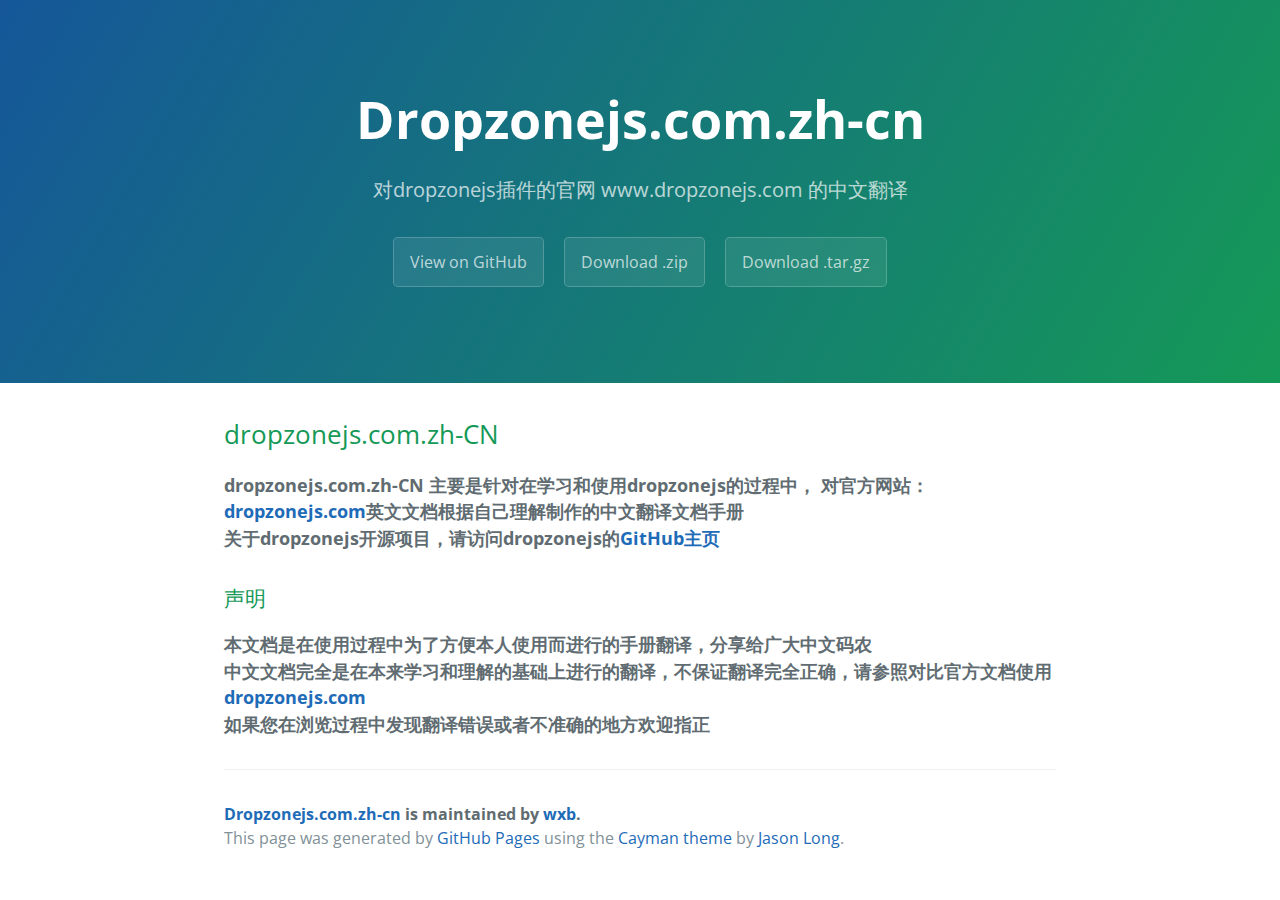
<file: index.html>
<!DOCTYPE html>
<html lang="en-us">
  <head>
    <meta charset="UTF-8">
    <title>Dropzonejs.com.zh-cn by wxb</title>
    <meta name="viewport" content="width=device-width, initial-scale=1">
    <link rel="stylesheet" type="text/css" href="stylesheets/normalize.css" media="screen">
    <link href='http://fonts.googleapis.com/css?family=Open+Sans:400,700' rel='stylesheet' type='text/css'>
    <link rel="stylesheet" type="text/css" href="stylesheets/stylesheet.css" media="screen">
    <link rel="stylesheet" type="text/css" href="stylesheets/github-light.css" media="screen">
  </head>
  <body>
    <section class="page-header">
      <h1 class="project-name">Dropzonejs.com.zh-cn</h1>
      <h2 class="project-tagline">对dropzonejs插件的官网 www.dropzonejs.com 的中文翻译</h2>
      <a href="https://github.com/wxb/dropzonejs.com.zh-CN" class="btn">View on GitHub</a>
      <a href="https://github.com/wxb/dropzonejs.com.zh-CN/zipball/master" class="btn">Download .zip</a>
      <a href="https://github.com/wxb/dropzonejs.com.zh-CN/tarball/master" class="btn">Download .tar.gz</a>
    </section>

    <section class="main-content">
      <h2>
<a id="dropzonejscomzh-cn" class="anchor" href="#dropzonejscomzh-cn" aria-hidden="true"><span class="octicon octicon-link"></span></a>dropzonejs.com.zh-CN</h2>

<p><strong>dropzonejs.com.zh-CN 主要是针对在学习和使用dropzonejs的过程中， 对官方网站： <a href="http://www.dropzonejs.com/">dropzonejs.com</a>英文文档根据自己理解制作的中文翻译文档手册</strong><br>
<strong>关于dropzonejs开源项目，请访问dropzonejs的<a href="https://github.com/enyo/dropzone">GitHub主页</a></strong>  </p>

<h3>
<a id="声明" class="anchor" href="#%E5%A3%B0%E6%98%8E" aria-hidden="true"><span class="octicon octicon-link"></span></a>声明</h3>

<p><strong>本文档是在使用过程中为了方便本人使用而进行的手册翻译，分享给广大中文码农</strong><br>
<strong>中文文档完全是在本来学习和理解的基础上进行的翻译，不保证翻译完全正确，请参照对比官方文档使用<a href="http://www.dropzonejs.com/">dropzonejs.com</a></strong><br>
<strong>如果您在浏览过程中发现翻译错误或者不准确的地方欢迎指正</strong>  </p>

      <footer class="site-footer">
        <span class="site-footer-owner"><a href="https://github.com/wxb/dropzonejs.com.zh-CN">Dropzonejs.com.zh-cn</a> is maintained by <a href="https://github.com/wxb">wxb</a>.</span>

        <span class="site-footer-credits">This page was generated by <a href="https://pages.github.com">GitHub Pages</a> using the <a href="https://github.com/jasonlong/cayman-theme">Cayman theme</a> by <a href="https://twitter.com/jasonlong">Jason Long</a>.</span>
      </footer>

    </section>

  
  </body>
</html>
</file>
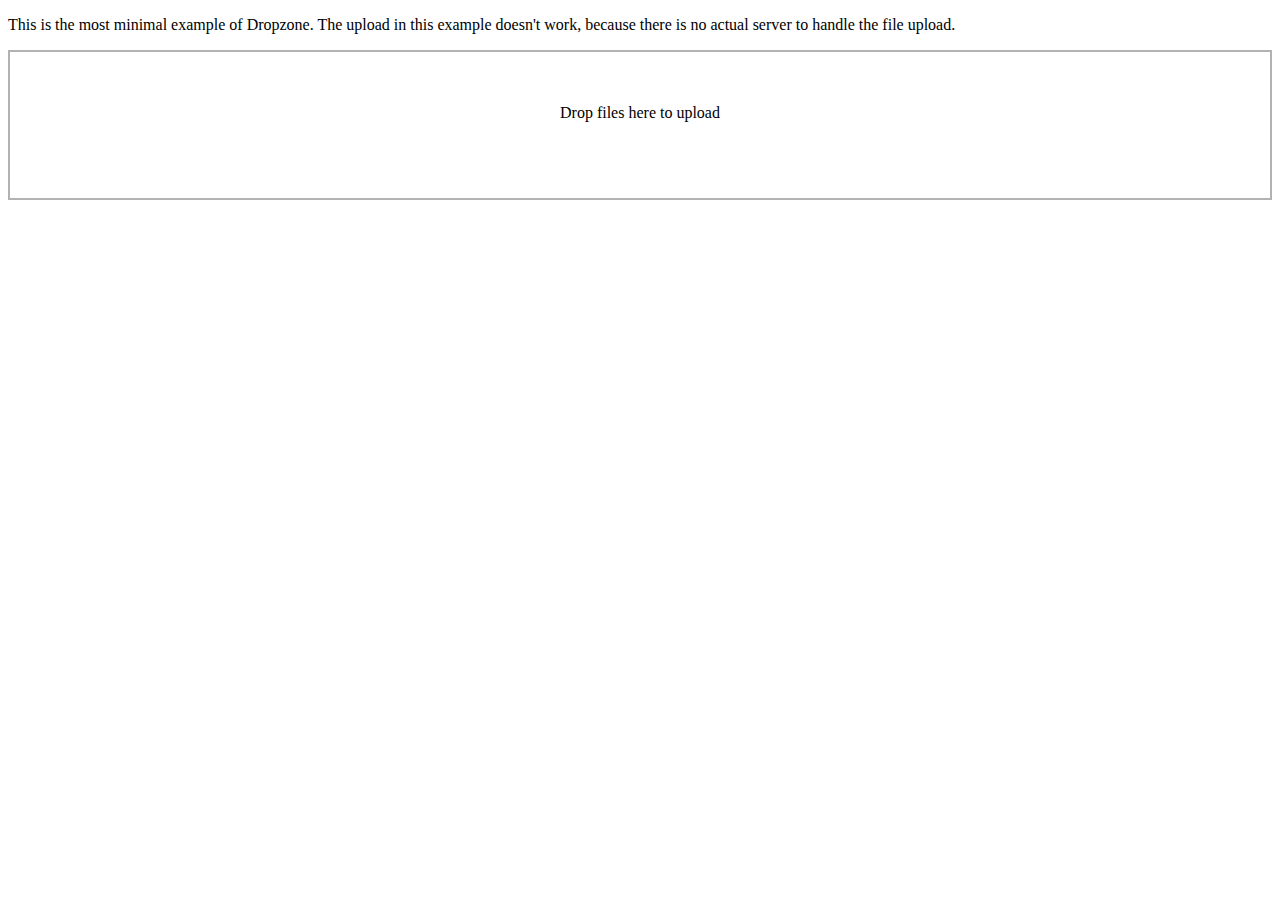
<file: simple.html>
<!DOCTYPE html>

<meta charset=utf-8"utf-8">

<title>Dropzone simple example</title>


<!--
  DO NOT SIMPLY COPY THOSE LINES. Download the JS and CSS files from the
  latest release (https://github.com/enyo/dropzone/releases/latest), and
  host them yourself!
-->
<script src="dropzone-1.js" tppabs="https://rawgit.com/enyo/dropzone/master/dist/dropzone.js"></script>
<link rel="stylesheet" href="dropzone.css" tppabs="https://rawgit.com/enyo/dropzone/master/dist/dropzone.css">


<p>
  This is the most minimal example of Dropzone. The upload in this example
  doesn't work, because there is no actual server to handle the file upload.
</p>

<!-- Change /upload-target to your upload address -->
<form action="javascript:if(confirm('http://www.dropzonejs.com/upload-target  \n\n���ļ��޷��� Teleport Ultra ����, ��Ϊ ������������ļ�δ�ҵ���  \n\n�����ڷ������ϴ���?'))window.location='http://www.dropzonejs.com/upload-target'" tppabs="http://www.dropzonejs.com/upload-target" class="dropzone"></form>
</file>
<file: stylesheets/stylesheet.css>
* {
  box-sizing: border-box; }

body {
  padding: 0;
  margin: 0;
  font-family: "Open Sans", "Helvetica Neue", Helvetica, Arial, sans-serif;
  font-size: 16px;
  line-height: 1.5;
  color: #606c71; }

a {
  color: #1e6bb8;
  text-decoration: none; }
  a:hover {
    text-decoration: underline; }

.btn {
  display: inline-block;
  margin-bottom: 1rem;
  color: rgba(255, 255, 255, 0.7);
  background-color: rgba(255, 255, 255, 0.08);
  border-color: rgba(255, 255, 255, 0.2);
  border-style: solid;
  border-width: 1px;
  border-radius: 0.3rem;
  transition: color 0.2s, background-color 0.2s, border-color 0.2s; }
  .btn + .btn {
    margin-left: 1rem; }

.btn:hover {
  color: rgba(255, 255, 255, 0.8);
  text-decoration: none;
  background-color: rgba(255, 255, 255, 0.2);
  border-color: rgba(255, 255, 255, 0.3); }

@media screen and (min-width: 64em) {
  .btn {
    padding: 0.75rem 1rem; } }

@media screen and (min-width: 42em) and (max-width: 64em) {
  .btn {
    padding: 0.6rem 0.9rem;
    font-size: 0.9rem; } }

@media screen and (max-width: 42em) {
  .btn {
    display: block;
    width: 100%;
    padding: 0.75rem;
    font-size: 0.9rem; }
    .btn + .btn {
      margin-top: 1rem;
      margin-left: 0; } }

.page-header {
  color: #fff;
  text-align: center;
  background-color: #159957;
  background-image: linear-gradient(120deg, #155799, #159957); }

@media screen and (min-width: 64em) {
  .page-header {
    padding: 5rem 6rem; } }

@media screen and (min-width: 42em) and (max-width: 64em) {
  .page-header {
    padding: 3rem 4rem; } }

@media screen and (max-width: 42em) {
  .page-header {
    padding: 2rem 1rem; } }

.project-name {
  margin-top: 0;
  margin-bottom: 0.1rem; }

@media screen and (min-width: 64em) {
  .project-name {
    font-size: 3.25rem; } }

@media screen and (min-width: 42em) and (max-width: 64em) {
  .project-name {
    font-size: 2.25rem; } }

@media screen and (max-width: 42em) {
  .project-name {
    font-size: 1.75rem; } }

.project-tagline {
  margin-bottom: 2rem;
  font-weight: normal;
  opacity: 0.7; }

@media screen and (min-width: 64em) {
  .project-tagline {
    font-size: 1.25rem; } }

@media screen and (min-width: 42em) and (max-width: 64em) {
  .project-tagline {
    font-size: 1.15rem; } }

@media screen and (max-width: 42em) {
  .project-tagline {
    font-size: 1rem; } }

.main-content :first-child {
  margin-top: 0; }
.main-content img {
  max-width: 100%; }
.main-content h1, .main-content h2, .main-content h3, .main-content h4, .main-content h5, .main-content h6 {
  margin-top: 2rem;
  margin-bottom: 1rem;
  font-weight: normal;
  color: #159957; }
.main-content p {
  margin-bottom: 1em; }
.main-content code {
  padding: 2px 4px;
  font-family: Consolas, "Liberation Mono", Menlo, Courier, monospace;
  font-size: 0.9rem;
  color: #383e41;
  background-color: #f3f6fa;
  border-radius: 0.3rem; }
.main-content pre {
  padding: 0.8rem;
  margin-top: 0;
  margin-bottom: 1rem;
  font: 1rem Consolas, "Liberation Mono", Menlo, Courier, monospace;
  color: #567482;
  word-wrap: normal;
  background-color: #f3f6fa;
  border: solid 1px #dce6f0;
  border-radius: 0.3rem; }
  .main-content pre > code {
    padding: 0;
    margin: 0;
    font-size: 0.9rem;
    color: #567482;
    word-break: normal;
    white-space: pre;
    background: transparent;
    border: 0; }
.main-content .highlight {
  margin-bottom: 1rem; }
  .main-content .highlight pre {
    margin-bottom: 0;
    word-break: normal; }
.main-content .highlight pre, .main-content pre {
  padding: 0.8rem;
  overflow: auto;
  font-size: 0.9rem;
  line-height: 1.45;
  border-radius: 0.3rem; }
.main-content pre code, .main-content pre tt {
  display: inline;
  max-width: initial;
  padding: 0;
  margin: 0;
  overflow: initial;
  line-height: inherit;
  word-wrap: normal;
  background-color: transparent;
  border: 0; }
  .main-content pre code:before, .main-content pre code:after, .main-content pre tt:before, .main-content pre tt:after {
    content: normal; }
.main-content ul, .main-content ol {
  margin-top: 0; }
.main-content blockquote {
  padding: 0 1rem;
  margin-left: 0;
  color: #819198;
  border-left: 0.3rem solid #dce6f0; }
  .main-content blockquote > :first-child {
    margin-top: 0; }
  .main-content blockquote > :last-child {
    margin-bottom: 0; }
.main-content table {
  display: block;
  width: 100%;
  overflow: auto;
  word-break: normal;
  word-break: keep-all; }
  .main-content table th {
    font-weight: bold; }
  .main-content table th, .main-content table td {
    padding: 0.5rem 1rem;
    border: 1px solid #e9ebec; }
.main-content dl {
  padding: 0; }
  .main-content dl dt {
    padding: 0;
    margin-top: 1rem;
    font-size: 1rem;
    font-weight: bold; }
  .main-content dl dd {
    padding: 0;
    margin-bottom: 1rem; }
.main-content hr {
  height: 2px;
  padding: 0;
  margin: 1rem 0;
  background-color: #eff0f1;
  border: 0; }

@media screen and (min-width: 64em) {
  .main-content {
    max-width: 64rem;
    padding: 2rem 6rem;
    margin: 0 auto;
    font-size: 1.1rem; } }

@media screen and (min-width: 42em) and (max-width: 64em) {
  .main-content {
    padding: 2rem 4rem;
    font-size: 1.1rem; } }

@media screen and (max-width: 42em) {
  .main-content {
    padding: 2rem 1rem;
    font-size: 1rem; } }

.site-footer {
  padding-top: 2rem;
  margin-top: 2rem;
  border-top: solid 1px #eff0f1; }

.site-footer-owner {
  display: block;
  font-weight: bold; }

.site-footer-credits {
  color: #819198; }

@media screen and (min-width: 64em) {
  .site-footer {
    font-size: 1rem; } }

@media screen and (min-width: 42em) and (max-width: 64em) {
  .site-footer {
    font-size: 1rem; } }

@media screen and (max-width: 42em) {
  .site-footer {
    font-size: 0.9rem; } }
</file>
<file: stylesheets/github-light.css>
/*
   Copyright 2014 GitHub Inc.

   Licensed under the Apache License, Version 2.0 (the "License");
   you may not use this file except in compliance with the License.
   You may obtain a copy of the License at

       http://www.apache.org/licenses/LICENSE-2.0

   Unless required by applicable law or agreed to in writing, software
   distributed under the License is distributed on an "AS IS" BASIS,
   WITHOUT WARRANTIES OR CONDITIONS OF ANY KIND, either express or implied.
   See the License for the specific language governing permissions and
   limitations under the License.

*/

.pl-c /* comment */ {
  color: #969896;
}

.pl-c1      /* constant, markup.raw, meta.diff.header, meta.module-reference, meta.property-name, support, support.constant, support.variable, variable.other.constant */,
.pl-s .pl-v /* string variable */ {
  color: #0086b3;
}

.pl-e  /* entity */,
.pl-en /* entity.name */ {
  color: #795da3;
}

.pl-s .pl-s1 /* string source */,
.pl-smi      /* storage.modifier.import, storage.modifier.package, storage.type.java, variable.other, variable.parameter.function */ {
  color: #333;
}

.pl-ent /* entity.name.tag */ {
  color: #63a35c;
}

.pl-k /* keyword, storage, storage.type */ {
  color: #a71d5d;
}

.pl-pds              /* punctuation.definition.string, string.regexp.character-class */,
.pl-s                /* string */,
.pl-s .pl-pse .pl-s1 /* string punctuation.section.embedded source */,
.pl-sr               /* string.regexp */,
.pl-sr .pl-cce       /* string.regexp constant.character.escape */,
.pl-sr .pl-sra       /* string.regexp string.regexp.arbitrary-repitition */,
.pl-sr .pl-sre       /* string.regexp source.ruby.embedded */ {
  color: #183691;
}

.pl-v /* variable */ {
  color: #ed6a43;
}

.pl-id /* invalid.deprecated */ {
  color: #b52a1d;
}

.pl-ii /* invalid.illegal */ {
  background-color: #b52a1d;
  color: #f8f8f8;
}

.pl-sr .pl-cce /* string.regexp constant.character.escape */ {
  color: #63a35c;
  font-weight: bold;
}

.pl-ml /* markup.list */ {
  color: #693a17;
}

.pl-mh        /* markup.heading */,
.pl-mh .pl-en /* markup.heading entity.name */,
.pl-ms        /* meta.separator */ {
  color: #1d3e81;
  font-weight: bold;
}

.pl-mq /* markup.quote */ {
  color: #008080;
}

.pl-mi /* markup.italic */ {
  color: #333;
  font-style: italic;
}

.pl-mb /* markup.bold */ {
  color: #333;
  font-weight: bold;
}

.pl-md /* markup.deleted, meta.diff.header.from-file */ {
  background-color: #ffecec;
  color: #bd2c00;
}

.pl-mi1 /* markup.inserted, meta.diff.header.to-file */ {
  background-color: #eaffea;
  color: #55a532;
}

.pl-mdr /* meta.diff.range */ {
  color: #795da3;
  font-weight: bold;
}

.pl-mo /* meta.output */ {
  color: #1d3e81;
}
</file>
<file: dropzone.css>
/*
 * The MIT License
 * Copyright (c) 2012 Matias Meno <m@tias.me>
 */
@-webkit-keyframes passing-through {
  0% {
    opacity: 0;
    -webkit-transform: translateY(40px);
    -moz-transform: translateY(40px);
    -ms-transform: translateY(40px);
    -o-transform: translateY(40px);
    transform: translateY(40px); }
  30%, 70% {
    opacity: 1;
    -webkit-transform: translateY(0px);
    -moz-transform: translateY(0px);
    -ms-transform: translateY(0px);
    -o-transform: translateY(0px);
    transform: translateY(0px); }
  100% {
    opacity: 0;
    -webkit-transform: translateY(-40px);
    -moz-transform: translateY(-40px);
    -ms-transform: translateY(-40px);
    -o-transform: translateY(-40px);
    transform: translateY(-40px); } }
@-moz-keyframes passing-through {
  0% {
    opacity: 0;
    -webkit-transform: translateY(40px);
    -moz-transform: translateY(40px);
    -ms-transform: translateY(40px);
    -o-transform: translateY(40px);
    transform: translateY(40px); }
  30%, 70% {
    opacity: 1;
    -webkit-transform: translateY(0px);
    -moz-transform: translateY(0px);
    -ms-transform: translateY(0px);
    -o-transform: translateY(0px);
    transform: translateY(0px); }
  100% {
    opacity: 0;
    -webkit-transform: translateY(-40px);
    -moz-transform: translateY(-40px);
    -ms-transform: translateY(-40px);
    -o-transform: translateY(-40px);
    transform: translateY(-40px); } }
@keyframes passing-through {
  0% {
    opacity: 0;
    -webkit-transform: translateY(40px);
    -moz-transform: translateY(40px);
    -ms-transform: translateY(40px);
    -o-transform: translateY(40px);
    transform: translateY(40px); }
  30%, 70% {
    opacity: 1;
    -webkit-transform: translateY(0px);
    -moz-transform: translateY(0px);
    -ms-transform: translateY(0px);
    -o-transform: translateY(0px);
    transform: translateY(0px); }
  100% {
    opacity: 0;
    -webkit-transform: translateY(-40px);
    -moz-transform: translateY(-40px);
    -ms-transform: translateY(-40px);
    -o-transform: translateY(-40px);
    transform: translateY(-40px); } }
@-webkit-keyframes slide-in {
  0% {
    opacity: 0;
    -webkit-transform: translateY(40px);
    -moz-transform: translateY(40px);
    -ms-transform: translateY(40px);
    -o-transform: translateY(40px);
    transform: translateY(40px); }
  30% {
    opacity: 1;
    -webkit-transform: translateY(0px);
    -moz-transform: translateY(0px);
    -ms-transform: translateY(0px);
    -o-transform: translateY(0px);
    transform: translateY(0px); } }
@-moz-keyframes slide-in {
  0% {
    opacity: 0;
    -webkit-transform: translateY(40px);
    -moz-transform: translateY(40px);
    -ms-transform: translateY(40px);
    -o-transform: translateY(40px);
    transform: translateY(40px); }
  30% {
    opacity: 1;
    -webkit-transform: translateY(0px);
    -moz-transform: translateY(0px);
    -ms-transform: translateY(0px);
    -o-transform: translateY(0px);
    transform: translateY(0px); } }
@keyframes slide-in {
  0% {
    opacity: 0;
    -webkit-transform: translateY(40px);
    -moz-transform: translateY(40px);
    -ms-transform: translateY(40px);
    -o-transform: translateY(40px);
    transform: translateY(40px); }
  30% {
    opacity: 1;
    -webkit-transform: translateY(0px);
    -moz-transform: translateY(0px);
    -ms-transform: translateY(0px);
    -o-transform: translateY(0px);
    transform: translateY(0px); } }
@-webkit-keyframes pulse {
  0% {
    -webkit-transform: scale(1);
    -moz-transform: scale(1);
    -ms-transform: scale(1);
    -o-transform: scale(1);
    transform: scale(1); }
  10% {
    -webkit-transform: scale(1.1);
    -moz-transform: scale(1.1);
    -ms-transform: scale(1.1);
    -o-transform: scale(1.1);
    transform: scale(1.1); }
  20% {
    -webkit-transform: scale(1);
    -moz-transform: scale(1);
    -ms-transform: scale(1);
    -o-transform: scale(1);
    transform: scale(1); } }
@-moz-keyframes pulse {
  0% {
    -webkit-transform: scale(1);
    -moz-transform: scale(1);
    -ms-transform: scale(1);
    -o-transform: scale(1);
    transform: scale(1); }
  10% {
    -webkit-transform: scale(1.1);
    -moz-transform: scale(1.1);
    -ms-transform: scale(1.1);
    -o-transform: scale(1.1);
    transform: scale(1.1); }
  20% {
    -webkit-transform: scale(1);
    -moz-transform: scale(1);
    -ms-transform: scale(1);
    -o-transform: scale(1);
    transform: scale(1); } }
@keyframes pulse {
  0% {
    -webkit-transform: scale(1);
    -moz-transform: scale(1);
    -ms-transform: scale(1);
    -o-transform: scale(1);
    transform: scale(1); }
  10% {
    -webkit-transform: scale(1.1);
    -moz-transform: scale(1.1);
    -ms-transform: scale(1.1);
    -o-transform: scale(1.1);
    transform: scale(1.1); }
  20% {
    -webkit-transform: scale(1);
    -moz-transform: scale(1);
    -ms-transform: scale(1);
    -o-transform: scale(1);
    transform: scale(1); } }
.dropzone, .dropzone * {
  box-sizing: border-box; }

.dropzone {
  min-height: 150px;
  border: 2px solid rgba(0, 0, 0, 0.3);
  background: white;
  padding: 20px 20px; }
  .dropzone.dz-clickable {
    cursor: pointer; }
    .dropzone.dz-clickable * {
      cursor: default; }
    .dropzone.dz-clickable .dz-message, .dropzone.dz-clickable .dz-message * {
      cursor: pointer; }
  .dropzone.dz-started .dz-message {
    display: none; }
  .dropzone.dz-drag-hover {
    border-style: solid; }
    .dropzone.dz-drag-hover .dz-message {
      opacity: 0.5; }
  .dropzone .dz-message {
    text-align: center;
    margin: 2em 0; }
  .dropzone .dz-preview {
    position: relative;
    display: inline-block;
    vertical-align: top;
    margin: 16px;
    min-height: 100px; }
    .dropzone .dz-preview:hover {
      z-index: 1000; }
      .dropzone .dz-preview:hover .dz-details {
        opacity: 1; }
    .dropzone .dz-preview.dz-file-preview .dz-image {
      border-radius: 20px;
      background: #999;
      background: linear-gradient(to bottom, #eee, #ddd); }
    .dropzone .dz-preview.dz-file-preview .dz-details {
      opacity: 1; }
    .dropzone .dz-preview.dz-image-preview {
      background: white; }
      .dropzone .dz-preview.dz-image-preview .dz-details {
        -webkit-transition: opacity 0.2s linear;
        -moz-transition: opacity 0.2s linear;
        -ms-transition: opacity 0.2s linear;
        -o-transition: opacity 0.2s linear;
        transition: opacity 0.2s linear; }
    .dropzone .dz-preview .dz-remove {
      font-size: 14px;
      text-align: center;
      display: block;
      cursor: pointer;
      border: none; }
      .dropzone .dz-preview .dz-remove:hover {
        text-decoration: underline; }
    .dropzone .dz-preview:hover .dz-details {
      opacity: 1; }
    .dropzone .dz-preview .dz-details {
      z-index: 20;
      position: absolute;
      top: 0;
      left: 0;
      opacity: 0;
      font-size: 13px;
      min-width: 100%;
      max-width: 100%;
      padding: 2em 1em;
      text-align: center;
      color: rgba(0, 0, 0, 0.9);
      line-height: 150%; }
      .dropzone .dz-preview .dz-details .dz-size {
        margin-bottom: 1em;
        font-size: 16px; }
      .dropzone .dz-preview .dz-details .dz-filename {
        white-space: nowrap; }
        .dropzone .dz-preview .dz-details .dz-filename:hover span {
          border: 1px solid rgba(200, 200, 200, 0.8);
          background-color: rgba(255, 255, 255, 0.8); }
        .dropzone .dz-preview .dz-details .dz-filename:not(:hover) {
          overflow: hidden;
          text-overflow: ellipsis; }
          .dropzone .dz-preview .dz-details .dz-filename:not(:hover) span {
            border: 1px solid transparent; }
      .dropzone .dz-preview .dz-details .dz-filename span, .dropzone .dz-preview .dz-details .dz-size span {
        background-color: rgba(255, 255, 255, 0.4);
        padding: 0 0.4em;
        border-radius: 3px; }
    .dropzone .dz-preview:hover .dz-image img {
      -webkit-transform: scale(1.05, 1.05);
      -moz-transform: scale(1.05, 1.05);
      -ms-transform: scale(1.05, 1.05);
      -o-transform: scale(1.05, 1.05);
      transform: scale(1.05, 1.05);
      -webkit-filter: blur(8px);
      filter: blur(8px); }
    .dropzone .dz-preview .dz-image {
      border-radius: 20px;
      overflow: hidden;
      width: 120px;
      height: 120px;
      position: relative;
      display: block;
      z-index: 10; }
      .dropzone .dz-preview .dz-image img {
        display: block; }
    .dropzone .dz-preview.dz-success .dz-success-mark {
      -webkit-animation: passing-through 3s cubic-bezier(0.77, 0, 0.175, 1);
      -moz-animation: passing-through 3s cubic-bezier(0.77, 0, 0.175, 1);
      -ms-animation: passing-through 3s cubic-bezier(0.77, 0, 0.175, 1);
      -o-animation: passing-through 3s cubic-bezier(0.77, 0, 0.175, 1);
      animation: passing-through 3s cubic-bezier(0.77, 0, 0.175, 1); }
    .dropzone .dz-preview.dz-error .dz-error-mark {
      opacity: 1;
      -webkit-animation: slide-in 3s cubic-bezier(0.77, 0, 0.175, 1);
      -moz-animation: slide-in 3s cubic-bezier(0.77, 0, 0.175, 1);
      -ms-animation: slide-in 3s cubic-bezier(0.77, 0, 0.175, 1);
      -o-animation: slide-in 3s cubic-bezier(0.77, 0, 0.175, 1);
      animation: slide-in 3s cubic-bezier(0.77, 0, 0.175, 1); }
    .dropzone .dz-preview .dz-success-mark, .dropzone .dz-preview .dz-error-mark {
      pointer-events: none;
      opacity: 0;
      z-index: 500;
      position: absolute;
      display: block;
      top: 50%;
      left: 50%;
      margin-left: -27px;
      margin-top: -27px; }
      .dropzone .dz-preview .dz-success-mark svg, .dropzone .dz-preview .dz-error-mark svg {
        display: block;
        width: 54px;
        height: 54px; }
    .dropzone .dz-preview.dz-processing .dz-progress {
      opacity: 1;
      -webkit-transition: all 0.2s linear;
      -moz-transition: all 0.2s linear;
      -ms-transition: all 0.2s linear;
      -o-transition: all 0.2s linear;
      transition: all 0.2s linear; }
    .dropzone .dz-preview.dz-complete .dz-progress {
      opacity: 0;
      -webkit-transition: opacity 0.4s ease-in;
      -moz-transition: opacity 0.4s ease-in;
      -ms-transition: opacity 0.4s ease-in;
      -o-transition: opacity 0.4s ease-in;
      transition: opacity 0.4s ease-in; }
    .dropzone .dz-preview:not(.dz-processing) .dz-progress {
      -webkit-animation: pulse 6s ease infinite;
      -moz-animation: pulse 6s ease infinite;
      -ms-animation: pulse 6s ease infinite;
      -o-animation: pulse 6s ease infinite;
      animation: pulse 6s ease infinite; }
    .dropzone .dz-preview .dz-progress {
      opacity: 1;
      z-index: 1000;
      pointer-events: none;
      position: absolute;
      height: 16px;
      left: 50%;
      top: 50%;
      margin-top: -8px;
      width: 80px;
      margin-left: -40px;
      background: rgba(255, 255, 255, 0.9);
      -webkit-transform: scale(1);
      border-radius: 8px;
      overflow: hidden; }
      .dropzone .dz-preview .dz-progress .dz-upload {
        background: #333;
        background: linear-gradient(to bottom, #666, #444);
        position: absolute;
        top: 0;
        left: 0;
        bottom: 0;
        width: 0;
        -webkit-transition: width 300ms ease-in-out;
        -moz-transition: width 300ms ease-in-out;
        -ms-transition: width 300ms ease-in-out;
        -o-transition: width 300ms ease-in-out;
        transition: width 300ms ease-in-out; }
    .dropzone .dz-preview.dz-error .dz-error-message {
      display: block; }
    .dropzone .dz-preview.dz-error:hover .dz-error-message {
      opacity: 1;
      pointer-events: auto; }
    .dropzone .dz-preview .dz-error-message {
      pointer-events: none;
      z-index: 1000;
      position: absolute;
      display: block;
      display: none;
      opacity: 0;
      -webkit-transition: opacity 0.3s ease;
      -moz-transition: opacity 0.3s ease;
      -ms-transition: opacity 0.3s ease;
      -o-transition: opacity 0.3s ease;
      transition: opacity 0.3s ease;
      border-radius: 8px;
      font-size: 13px;
      top: 130px;
      left: -10px;
      width: 140px;
      background: #be2626;
      background: linear-gradient(to bottom, #be2626, #a92222);
      padding: 0.5em 1.2em;
      color: white; }
      .dropzone .dz-preview .dz-error-message:after {
        content: '';
        position: absolute;
        top: -6px;
        left: 64px;
        width: 0;
        height: 0;
        border-left: 6px solid transparent;
        border-right: 6px solid transparent;
        border-bottom: 6px solid #be2626; }
</file>
